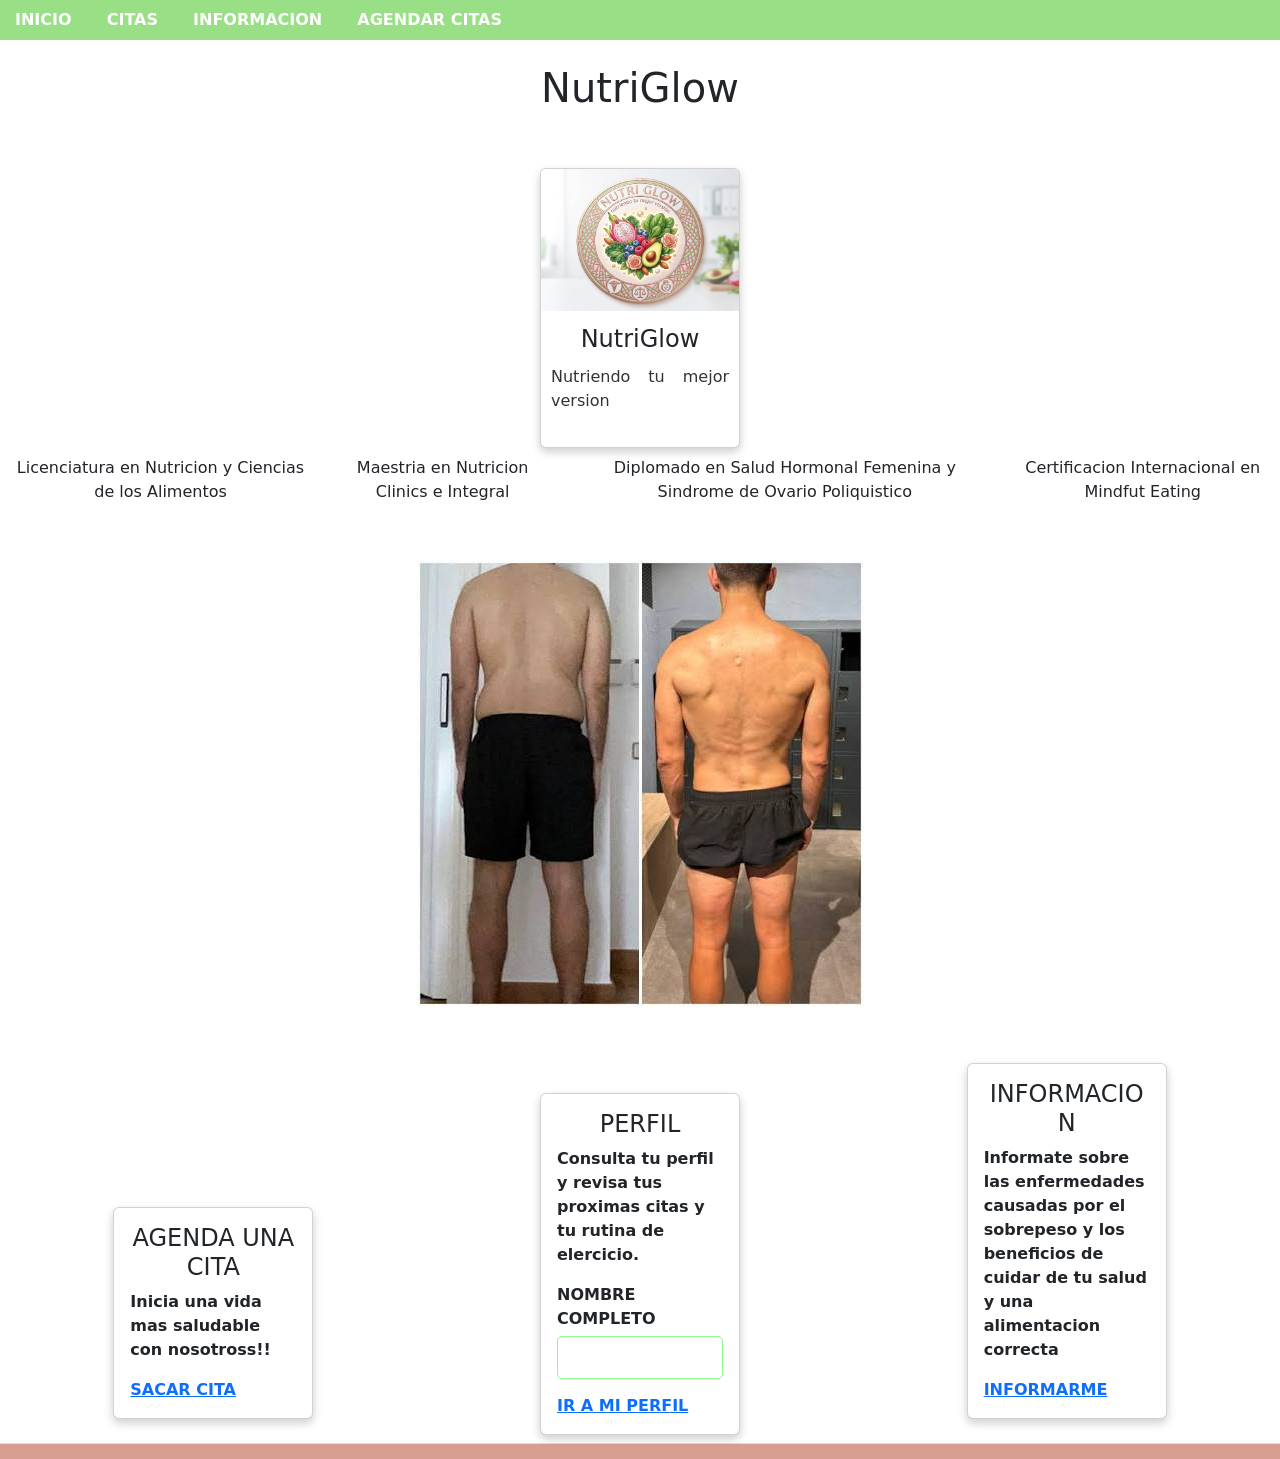
<file: index.html>
<!DOCTYPE html>
<html lang="en">
<head>
    <meta charset="UTF-8">
    <meta name="viewport" content="width=device-width, initial-scale=1.0">
    <title>NutriGlow</title>
    <link rel="stylesheet" href="estilos.css"> 
     <link href="https://cdn.jsdelivr.net/npm/bootstrap@5.3.8/dist/css/bootstrap.min.css" rel="stylesheet" integrity="sha384-sRIl4kxILFvY47J16cr9ZwB07vP4J8+LH7qKQnuqkuIAvNWLzeN8tE5YBujZqJLB" crossorigin="anonymous">
      <style>
       input[type="submit"]:hover {
      background-color: #2e8b57; 
      }
      </style>
    </head>
<body>
<center>
 <div class="navbar">
    <div>
    <a href="index.html">INICIO</a>
    <a href="citas.html">CITAS</a>
    <a href="Informacion.html">INFORMACION</a>
    <a href="agenda_citas.html">AGENDAR CITAS</a>
    </div>
    </div>
    <br>
    <center><h1>NutriGlow</h1></center>
    <br>
    <br>
    <center>
     <div class="card">
    <img src="logo.jpeg" width="500px" height="700px">
    <div class="card-content">
      <div class="card-title">NutriGlow</div>
      <div class="card-description">
      Nutriendo tu mejor version
      </div>
     <br>
    </center>
    <center>
     <div class="d-flex divide-x">
  <div class="px-3 py-2">Licenciatura en Nutricion y Ciencias de los Alimentos</div>
  <div class="px-3 py-2">Maestria en Nutricion Clinics e Integral</div>
  <div class="px-3 py-2">Diplomado en Salud Hormonal Femenina y Sindrome de Ovario Poliquistico</div>
  <div class="px-3 py-2">Certificacion Internacional en Mindfut Eating</div>
</div>
<br>
<br>
</center>
 <div id="carouselExampleFade" class="carousel slide carousel-fade">
  <div class="carousel-inner">
    <div class="carousel-item active">
      <img src="logro6.jpg" class="d-block w-30" alt="...">
    </div>
    <div class="carousel-item">
      <img src="logro1.jpg" class="d-block w-30" alt="...">
    </div>
    <div class="carousel-item">
      <img src="logro2.jpg" class="d-block w-30" alt="...">
    </div>
    <div class="carousel-item">
      <img src="logro5.jpg" class="d-block w-30" alt="...">
    </div>
    <div class="carousel-item">
      <img src="logro3.jpg" class="d-block w-30" alt="...">
    </div>
    <div class="carousel-item">
      <img src="logro4.jpg" class="d-block w-30" alt="...">
    </div>
  </div>
  <button class="carousel-control-prev" type="button" data-bs-target="#carouselExampleFade" data-bs-slide="prev">
    <span class="carousel-control-prev-icon" aria-hidden="true"></span>
    <span class="visually-hidden">Previous</span>
  </button>
  <button class="carousel-control-next" type="button" data-bs-target="#carouselExampleFade" data-bs-slide="next">
    <span class="carousel-control-next-icon" aria-hidden="true"></span>
    <span class="visually-hidden">Next</span>
  </button>
</div>
<br>
<br>
<center>
  <table class="table">
  <thead>
    <tr>
      <th scope="col"><div class="row">
  <div class="sm:col-6 mb-3 sm:mb-0">
    <div class="card">
      <div class="card-body">
        <h4 class="card-title">AGENDA UNA CITA</h4>
        <p class="card-text">Inicia una vida mas saludable con nosotross!!</p>
        <a href="citas.html" class="btn-solid theme-primary">SACAR CITA</a>
      </div>
    </div>
  </div></th>
      <th scope="col"> <div class="sm:col-6">
    <div class="card">
      <div class="card-body">
        <h4 class="card-title">PERFIL</h4>
        <p class="card-text">Consulta tu perfil y revisa tus proximas citas y tu rutina de elercicio.</p>
         <label for="NOMBRE">NOMBRE COMPLETO</label>
       <input type="text" name="NOMBRE">
        <a href="perfil.html" class="btn-solid theme-primary">IR A MI PERFIL</a>
      </div>
    </div>
  </div></th>
      <th scope="col"><div class="row">
  <div class="sm:col-6 mb-3 sm:mb-0">
    <div class="card">
      <div class="card-body">
        <h4 class="card-title">INFORMACION</h4>
        <p class="card-text">Informate sobre las enfermedades causadas por el sobrepeso y los beneficios de cuidar de tu salud y una alimentacion correcta</p>
        <a href="Informacion.html" class="btn-solid theme-primary">INFORMARME</a>
      </div>
    </div>
  </div>
</div></th>
    </tr>
  </thead>
  <tbody>
  <tr> 
  </tbody>
</table>
</center>
 <script src="https://cdn.jsdelivr.net/npm/bootstrap@5.3.8/dist/js/bootstrap.bundle.min.js" integrity="sha384-FKyoEForCGlyvwx9Hj09JcYn3nv7wiPVlz7YYwJrWVcXK/BmnVDxM+D2scQbITxI" crossorigin="anonymous"></script>   
</center>   
</body>
</html>
</file>
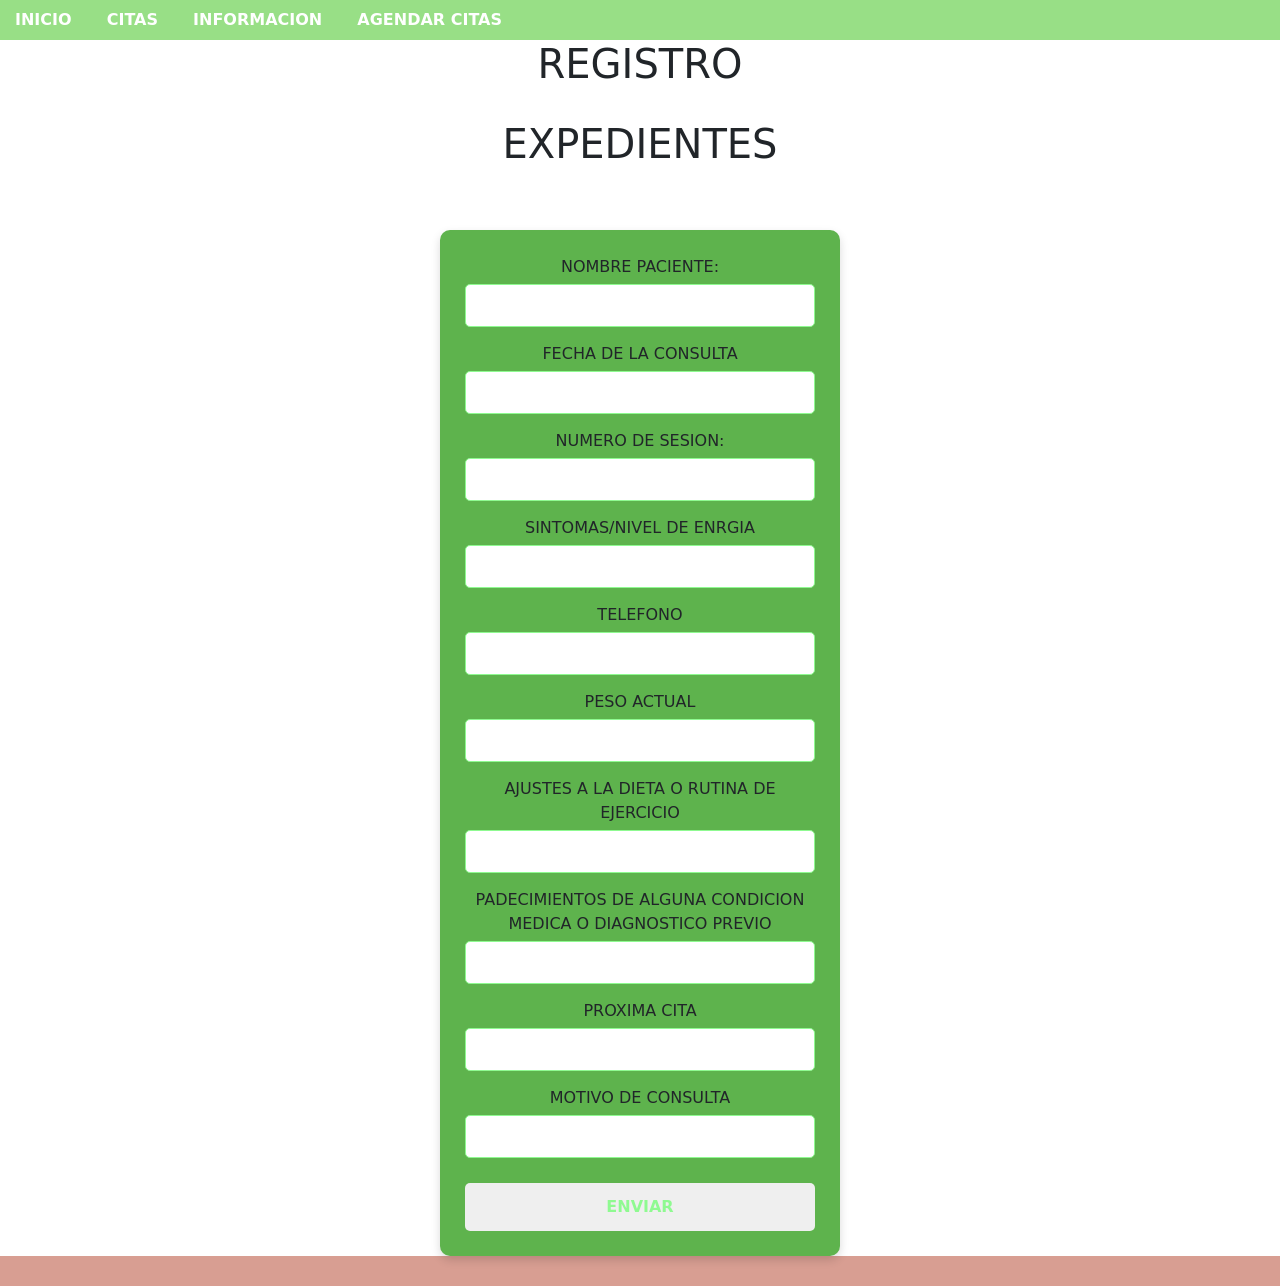
<file: agenda_citas.html>
<!DOCTYPE html>
<html lang="en">
<head>
    <meta charset="UTF-8">
    <meta name="viewport" content="width=device-width, initial-scale=1.0">
     <title>NutriGlow</title>
    <link rel="stylesheet" href="estilos.css"> 
     <link href="https://cdn.jsdelivr.net/npm/bootstrap@5.3.8/dist/css/bootstrap.min.css" rel="stylesheet" integrity="sha384-sRIl4kxILFvY47J16cr9ZwB07vP4J8+LH7qKQnuqkuIAvNWLzeN8tE5YBujZqJLB" crossorigin="anonymous">
</head>
<body>
     <center>
   <div class="navbar">
    <div>
    <a href="index.html">INICIO</a>
    <a href="citas.html">CITAS</a>
    <a href="Informacion.html">INFORMACION</a>
    <a href="agenda_citas.html">AGENDAR CITAS</a>
    </div>
    </div>
     </center>
 <center>
      <h1>REGISTRO</h1> <br/>
      <h1>EXPEDIENTES</h1> <br/>
      <div class="formulario-box">
      <form method="post"> 
       <label for="NOMBRE">NOMBRE PACIENTE:</label>
       <input type="text" name="NOMBRE">
       <label for="CORREO ELECTRONICO">FECHA DE LA CONSULTA</label>
       <input type="text" name="CORREO ELECTRONICO">
        <label for="NOMBRE">NUMERO DE SESION:</label>
       <input type="text" name="NOMBRE">
       <label for="NOMBRE">SINTOMAS/NIVEL DE ENRGIA</label>
       <input type="text" name="NOMBRE">
       <label for="ESCRIBE TU CONTRASEÑA">TELEFONO</label>
       <input type="password" name="ESCRIBE TU CONTRASEÑA">
       <label for="EDAD">PESO ACTUAL</label>
       <input type="number" name="EDAD">
       <label for="NOMBRE">AJUSTES A LA DIETA O RUTINA DE EJERCICIO</label>
       <input type="text" name="NOMBRE">
       <label for="NOMBRE">PADECIMIENTOS DE ALGUNA CONDICION MEDICA O DIAGNOSTICO PREVIO</label>
       <input type="text" name="NOMBRE">
       <label for="NOMBRE">PROXIMA CITA</label>
       <input type="text" name="NOMBRE">
       <label for="NOMBRE">MOTIVO DE CONSULTA</label>
       <input type="text" name="NOMBRE">
       <input type="submit" value="ENVIAR">
      </form>
      </div>  
     </center> 
  <script src="https://cdn.jsdelivr.net/npm/bootstrap@5.3.8/dist/js/bootstrap.bundle.min.js" integrity="sha384-FKyoEForCGlyvwx9Hj09JcYn3nv7wiPVlz7YYwJrWVcXK/BmnVDxM+D2scQbITxI" crossorigin="anonymous"></script>          
</body>
</html>
</file>
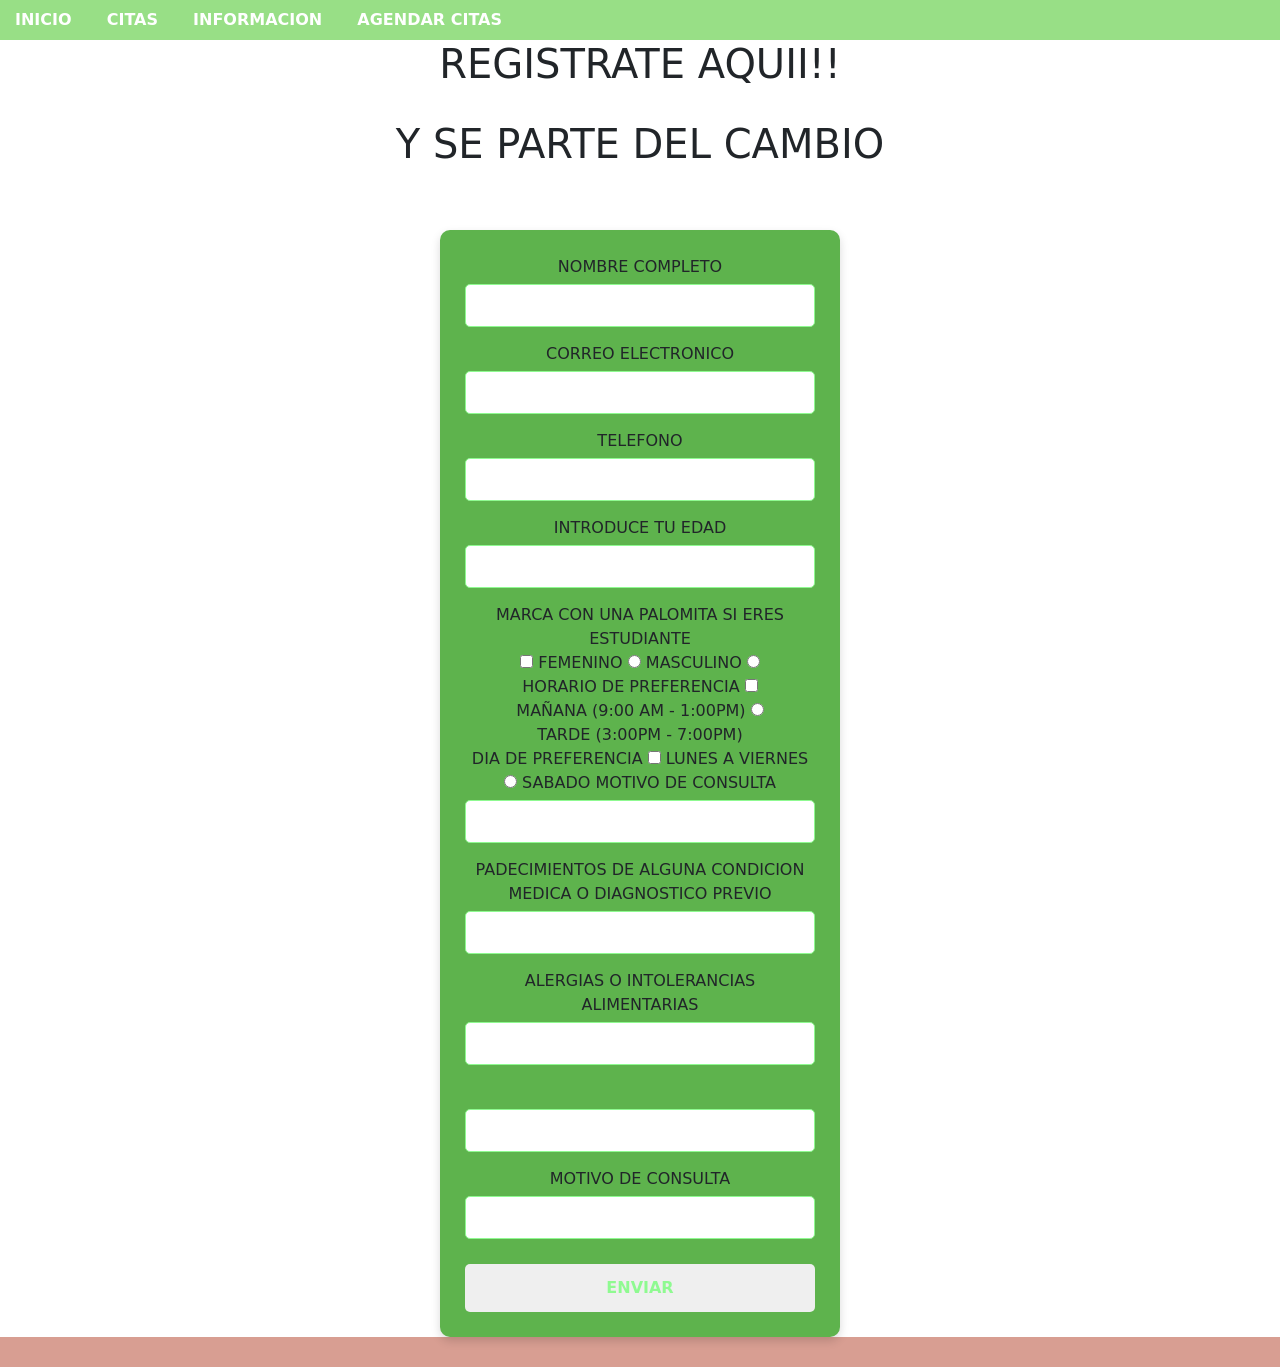
<file: citas.html>
<!DOCTYPE html>
<html lang="en">
<head>
    <meta charset="UTF-8">
    <meta name="viewport" content="width=device-width, initial-scale=1.0">
     <title>NutriGlow</title>
    <link rel="stylesheet" href="estilos.css"> 
     <link href="https://cdn.jsdelivr.net/npm/bootstrap@5.3.8/dist/css/bootstrap.min.css" rel="stylesheet" integrity="sha384-sRIl4kxILFvY47J16cr9ZwB07vP4J8+LH7qKQnuqkuIAvNWLzeN8tE5YBujZqJLB" crossorigin="anonymous">
</head>
<body>
     <center>
    <div class="navbar">
    <div>
    <a href="index.html">INICIO</a>
    <a href="citas.html">CITAS</a>
    <a href="Informacion.html">INFORMACION</a>
    <a href="agenda_citas.html">AGENDAR CITAS</a>
    </div>
    </div>
     </center>
 <center>
      <h1>REGISTRATE AQUII!!</h1> <br/>
      <h1>Y SE PARTE DEL CAMBIO</h1> <br/>
      <div class="formulario-box">
      <form method="post"> 
       <label for="NOMBRE">NOMBRE COMPLETO</label>
       <input type="text" name="NOMBRE">
       <label for="CORREO ELECTRONICO">CORREO ELECTRONICO</label>
       <input type="email" name="CORREO ELECTRONICO">
       <label for="ESCRIBE TU CONTRASEÑA">TELEFONO</label>
       <input type="password" name="ESCRIBE TU CONTRASEÑA">
       <label for="EDAD">INTRODUCE TU EDAD</label>
       <input type="number" name="EDAD">
       <label for="Intereses personales">MARCA CON UNA PALOMITA SI ERES ESTUDIANTE</label>
       <input type="checkbox" name="Intereses personales">
       <label for="GENERO">FEMENINO</label>
       <input type="radio" name="GENERO">
       <label for="GENERO">MASCULINO</label>
       <input type="radio" name="GENERO">
        <label for="Intereses personales">HORARIO DE PREFERENCIA</label>
       <input type="checkbox" name="Intereses personales">
       <label for="GENERO">MAÑANA (9:00 AM - 1:00PM) </label>
       <input type="radio" name="GENERO">
       <label for="GENERO">TARDE (3:00PM - 7:00PM)</label>
        <label for="Intereses personales">DIA DE PREFERENCIA</label>
       <input type="checkbox" name="Intereses personales">
       <label for="GENERO">LUNES A VIERNES </label>
       <input type="radio" name="GENERO">
       <label for="GENERO">SABADO</label>
       <label for="NOMBRE">MOTIVO DE CONSULTA</label>
       <input type="text" name="NOMBRE">
       <label for="NOMBRE">PADECIMIENTOS DE ALGUNA CONDICION MEDICA O DIAGNOSTICO PREVIO</label>
       <input type="text" name="NOMBRE">
       <label for="NOMBRE">ALERGIAS O INTOLERANCIAS ALIMENTARIAS</label>
       <input type="text" name="NOMBRE">
       <label for="NOMBRE"></label>
       <input type="text" name="NOMBRE">
       <label for="NOMBRE">MOTIVO DE CONSULTA</label>
       <input type="text" name="NOMBRE">
       <input type="submit" value="ENVIAR">
      </form>
      </div>  
     </center> 
  <script src="https://cdn.jsdelivr.net/npm/bootstrap@5.3.8/dist/js/bootstrap.bundle.min.js" integrity="sha384-FKyoEForCGlyvwx9Hj09JcYn3nv7wiPVlz7YYwJrWVcXK/BmnVDxM+D2scQbITxI" crossorigin="anonymous"></script>          
</body>
</html>
</file>
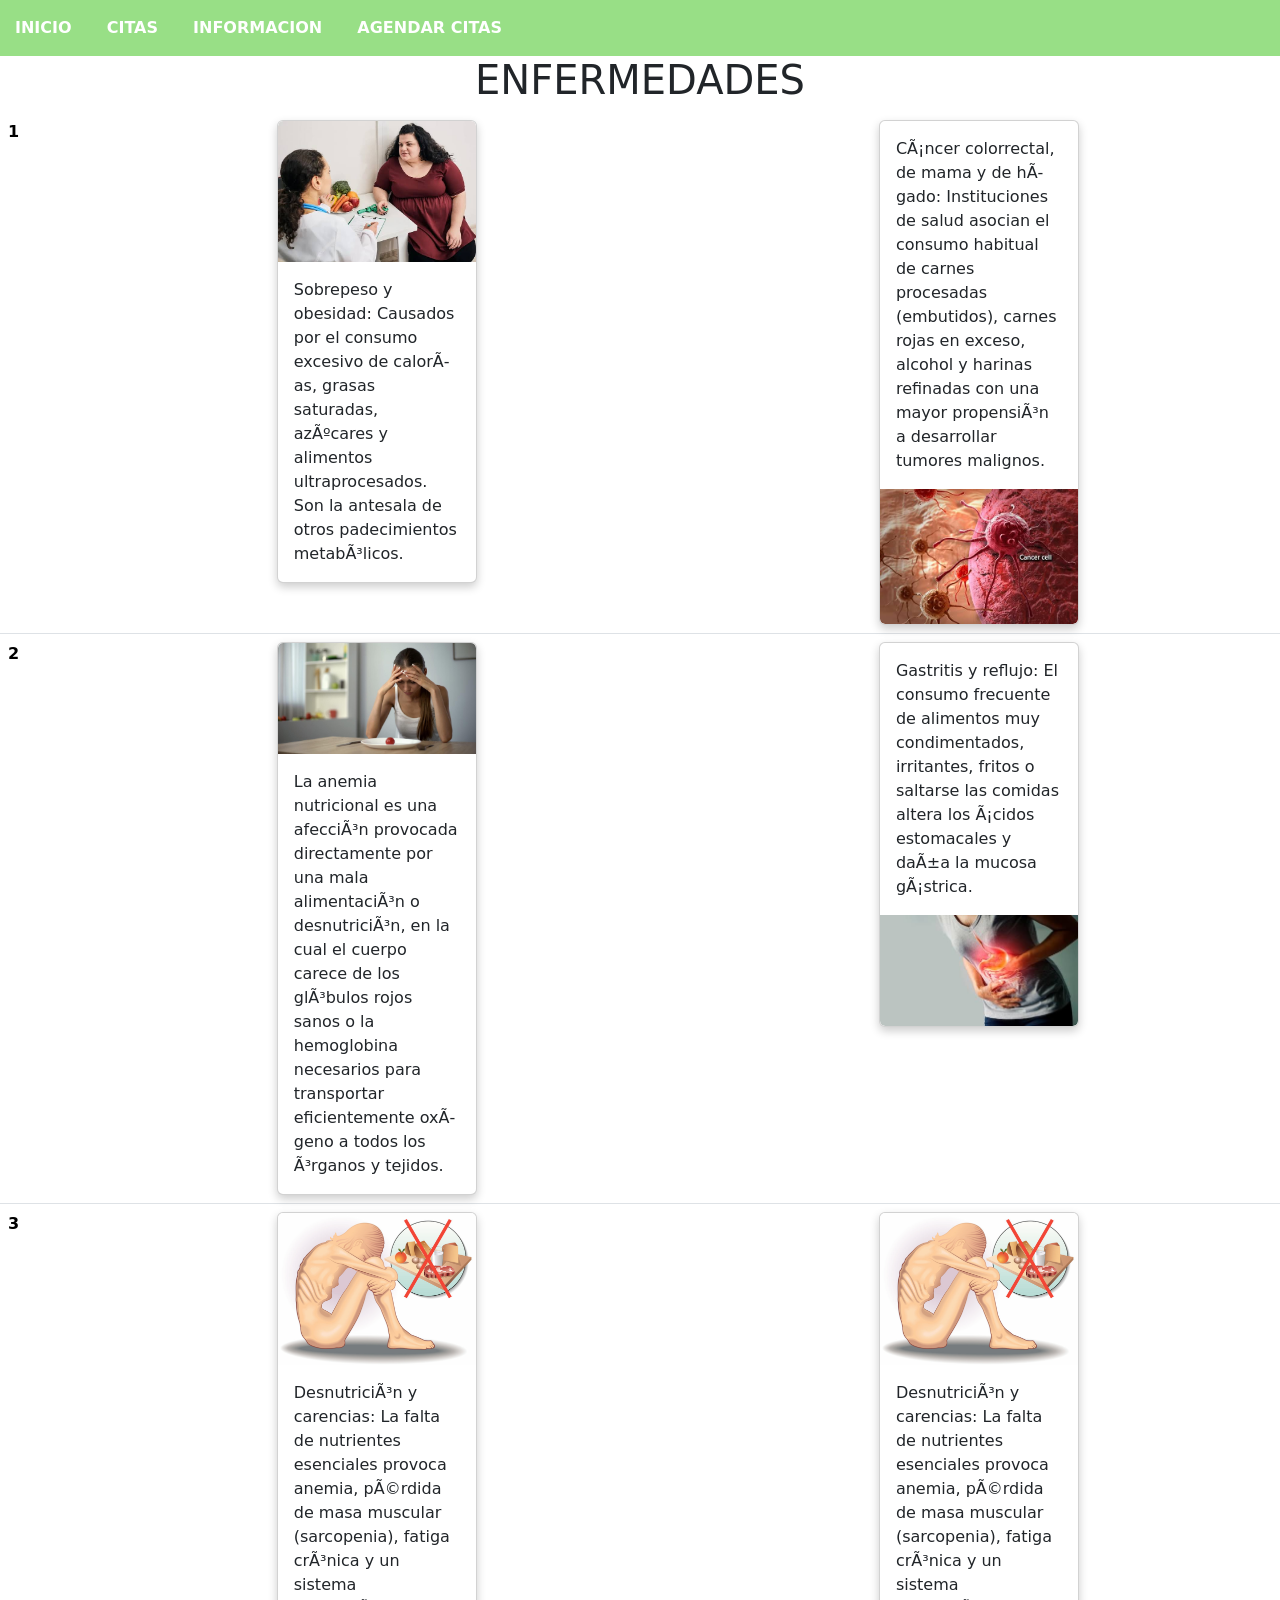
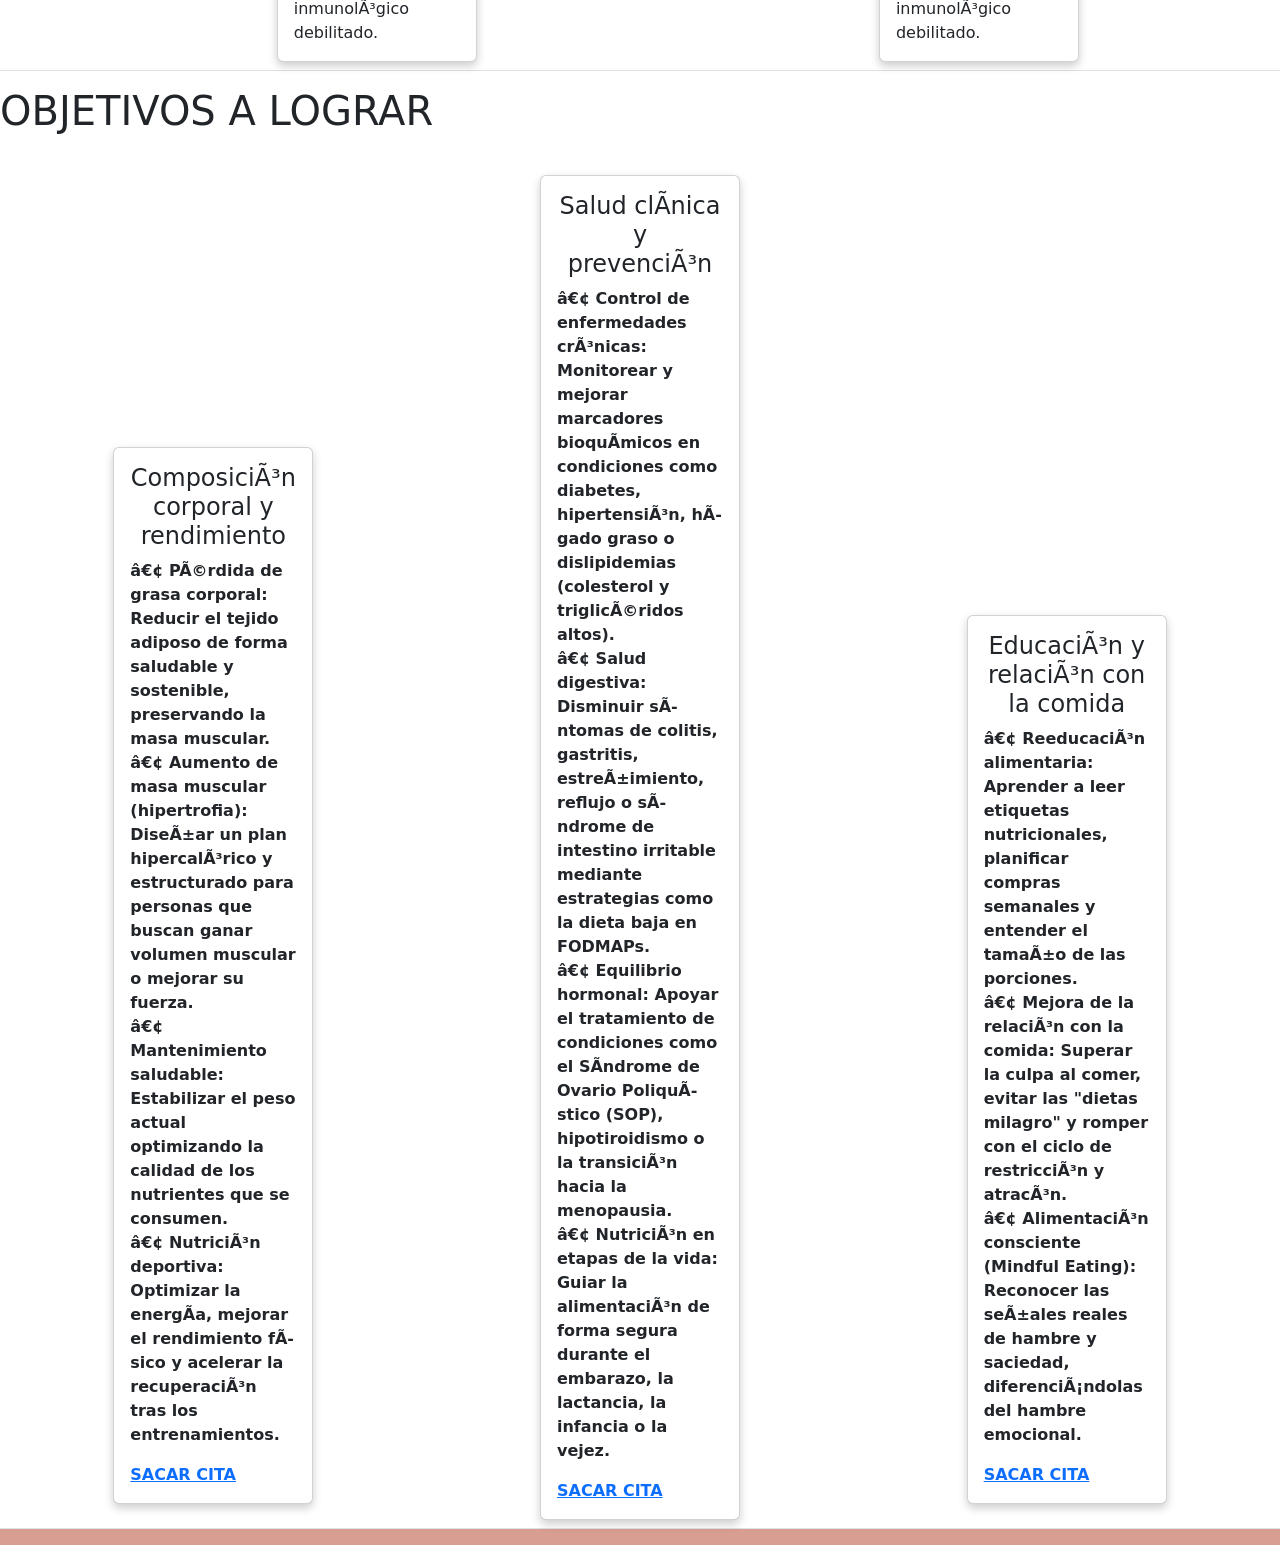
<file: Informacion.html>
<!DOCTYPE html>
<html lang="en">
    <title>NutriGlow</title>
    <link rel="stylesheet" href="estilos.css"> 
     <link href="https://cdn.jsdelivr.net/npm/bootstrap@5.3.8/dist/css/bootstrap.min.css" rel="stylesheet" integrity="sha384-sRIl4kxILFvY47J16cr9ZwB07vP4J8+LH7qKQnuqkuIAvNWLzeN8tE5YBujZqJLB" crossorigin="anonymous">
<head>
<body>
  <center>
 <div class="navbar">
   <div class="navbar">
    <div>
    <a href="index.html">INICIO</a>
    <a href="citas.html">CITAS</a>
    <a href="Informacion.html">INFORMACION</a>
    <a href="agenda_citas.html">AGENDAR CITAS</a>
    </div>
    </div>
    </center>
    <center>
      <h1>ENFERMEDADES</h1>
     <table class="table">
  <tbody>
    <tr>
      <th scope="row">1</th>
      <td><div class="card" style="width: 18rem;">
  <img src="sobrepeso.jpg" class="card-img-top" alt="...">
  <div class="card-body">
    <p class="card-text">Sobrepeso y obesidad: Causados por el consumo excesivo de calorías, grasas saturadas, azúcares y alimentos ultraprocesados. Son la antesala de otros padecimientos metabólicos.</p>
  </div>
</div></td>
      <td><div class="card" style="width: 18rem;">
  <div class="card-body">
    <p class="card-text">Cáncer colorrectal, de mama y de hígado: Instituciones de salud asocian el consumo habitual de carnes procesadas (embutidos), carnes rojas en exceso, alcohol y harinas refinadas con una mayor propensión a desarrollar tumores malignos.</p>
  </div>
  <img src="cancer.jpg" class="card-img-bottom" alt="...">
</div></td>
    </tr>
    <tr>
      <th scope="row">2</th>
      <td><div class="card" style="width: 18rem;">
  <img src="anemia.jpg" class="card-img-top" alt="...">
  <div class="card-body">
    <p class="card-text">La anemia nutricional es una afección provocada directamente por una mala alimentación o desnutrición, en la cual el cuerpo carece de los glóbulos rojos sanos o la hemoglobina necesarios para transportar eficientemente oxígeno a todos los órganos y tejidos.</p>
  </div>
</div></td>
      <td><div class="card" style="width: 18rem;">
  <div class="card-body">
    <p class="card-text">Gastritis y reflujo: El consumo frecuente de alimentos muy condimentados, irritantes, fritos o saltarse las comidas altera los ácidos estomacales y daña la mucosa gástrica.</p>
  </div>
  <img src="gastritis.jpg" class="card-img-bottom" alt="...">
</div></td>
    </tr>
    <tr>
      <th scope="row">3</th>
      <td><div class="card" style="width: 18rem;">
  <img src="desnutricion.jpg" class="card-img-top" alt="...">
  <div class="card-body">
    <p class="card-text">Desnutrición y carencias: La falta de nutrientes esenciales provoca anemia, pérdida de masa muscular (sarcopenia), fatiga crónica y un sistema inmunológico debilitado.</p>
  </div>
</div></td>
      <td><div class="card" style="width: 18rem;">
  <img src="desnutricion.jpg" class="card-img-top" alt="...">
  <div class="card-body">
    <p class="card-text">Desnutrición y carencias: La falta de nutrientes esenciales provoca anemia, pérdida de masa muscular (sarcopenia), fatiga crónica y un sistema inmunológico debilitado.</p>
  </div>
</div></td>
    </tr>
  </tbody>
</table>
 </center>
<h1>OBJETIVOS A LOGRAR</h1>
<br>
<table class="table">
  <thead>
    <tr>
      <th scope="col"><div class="card w-75 mb-3">
  <div class="card-body">
    <h4 class="card-title">Composición corporal y rendimiento</h4>
    <p class="card-text">• Pérdida de grasa corporal: Reducir el tejido adiposo de forma saludable y sostenible, preservando la masa muscular.<br>
• Aumento de masa muscular (hipertrofia): Diseñar un plan hipercalórico y estructurado para personas que buscan ganar volumen muscular o mejorar su fuerza.<br>
• Mantenimiento saludable: Estabilizar el peso actual optimizando la calidad de los nutrientes que se consumen.<br>
• Nutrición deportiva: Optimizar la energía, mejorar el rendimiento físico y acelerar la recuperación tras los entrenamientos.<br></p>
    <a href="citas.html" class="btn-solid theme-primary">SACAR CITA</a>
  </div>
</div></th>
      <th scope="col"><div class="card w-50">
  <div class="card-body">
    <h4 class="card-title">Salud clínica y prevención</h4>
    <p class="card-text">• Control de enfermedades crónicas: Monitorear y mejorar marcadores bioquímicos en condiciones como diabetes, hipertensión, hígado graso o dislipidemias (colesterol y triglicéridos altos).<br>
• Salud digestiva: Disminuir síntomas de colitis, gastritis, estreñimiento, reflujo o síndrome de intestino irritable mediante estrategias como la dieta baja en FODMAPs.<br>
• Equilibrio hormonal: Apoyar el tratamiento de condiciones como el Síndrome de Ovario Poliquístico (SOP), hipotiroidismo o la transición hacia la menopausia.<br>
• Nutrición en etapas de la vida: Guiar la alimentación de forma segura durante el embarazo, la lactancia, la infancia o la vejez.<br></p>
    <a href="citas.html" class="btn-solid theme-primary">SACAR CITA</a>
  </div>
</div></th>
      <th scope="col"><div class="card w-75 mb-3">
  <div class="card-body">
    <h4 class="card-title">Educación y relación con la comida</h4>
    <p class="card-text">• Reeducación alimentaria: Aprender a leer etiquetas nutricionales, planificar compras semanales y entender el tamaño de las porciones.<br>
• Mejora de la relación con la comida: Superar la culpa al comer, evitar las "dietas milagro" y romper con el ciclo de restricción y atracón.<br>
• Alimentación consciente (Mindful Eating): Reconocer las señales reales de hambre y saciedad, diferenciándolas del hambre emocional.<br></p>
    <a href="citas.html" class="btn-solid theme-primary">SACAR CITA</a>
  </div>
</div></th>
    </tr>
  </table> 
 <script src="https://cdn.jsdelivr.net/npm/bootstrap@5.3.8/dist/js/bootstrap.bundle.min.js" integrity="sha384-FKyoEForCGlyvwx9Hj09JcYn3nv7wiPVlz7YYwJrWVcXK/BmnVDxM+D2scQbITxI" crossorigin="anonymous"></script> 
</center>
</body>
</html>
</file>
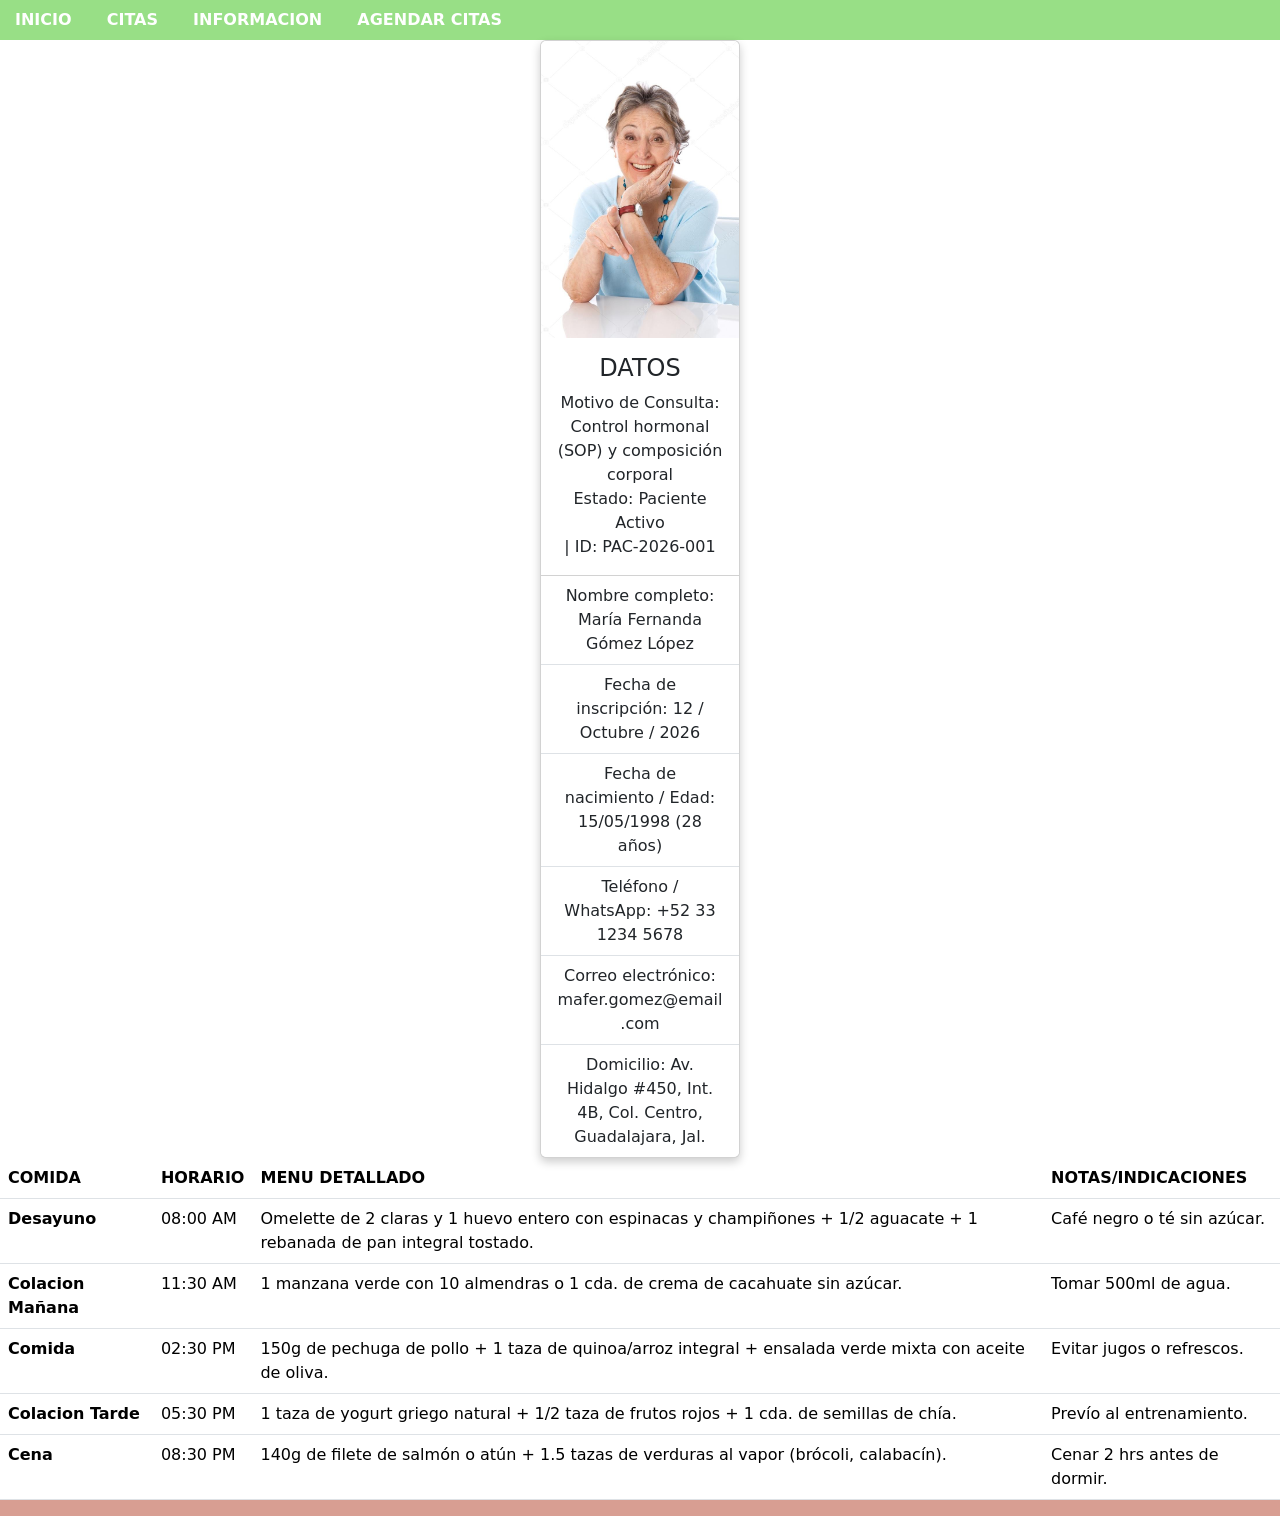
<file: perfil.html>
<!DOCTYPE html>
<html lang="en">
<head>
    <meta charset="UTF-8">
    <meta name="viewport" content="width=device-width, initial-scale=1.0">
     <title>NutriGlow</title>
    <link rel="stylesheet" href="estilos.css"> 
     <link href="https://cdn.jsdelivr.net/npm/bootstrap@5.3.8/dist/css/bootstrap.min.css" rel="stylesheet" integrity="sha384-sRIl4kxILFvY47J16cr9ZwB07vP4J8+LH7qKQnuqkuIAvNWLzeN8tE5YBujZqJLB" crossorigin="anonymous">
</head>
<body>
  <div class="navbar">
    <div>
    <a href="index.html">INICIO</a>
    <a href="citas.html">CITAS</a>
    <a href="Informacion.html">INFORMACION</a>
    <a href="agenda_citas.html">AGENDAR CITAS</a>
    </div>
    </div>
<center>    
    <div class="card" style="width: 18rem;">
  <img src="fotoseñora.jpg" class="card-img-top" alt="...">
  <div class="card-body">
    <h4 class="card-title">DATOS</h4>
    <p class="card-text">Motivo de Consulta: Control hormonal (SOP) y composición corporal<br>
Estado: Paciente Activo <br>
| ID: PAC-2026-001<br></p>
  </div>
  <ul class="list-group list-group-flush">
    <li class="list-group-item">Nombre completo: María Fernanda Gómez López</li>
    <li class="list-group-item">Fecha de inscripción: 12 / Octubre / 2026</li>
    <li class="list-group-item">Fecha de nacimiento / Edad: 15/05/1998 (28 años)</li>
    <li class="list-group-item">Teléfono / WhatsApp: +52 33 1234 5678</li>
    <li class="list-group-item">Correo electrónico: mafer.gomez@email.com</li>
    <li class="list-group-item">Domicilio: Av. Hidalgo #450, Int. 4B, Col. Centro, Guadalajara, Jal.</li>
  </ul>
</div>
</center>
<center>
<table class="table">
  <thead>
    <tr>
      <th scope="col">COMIDA</th>
      <th scope="col">HORARIO</th>
      <th scope="col">MENU DETALLADO</th>
      <th scope="col">NOTAS/INDICACIONES</th>
    </tr>
  </thead>
  <tbody>
    <tr>
      <th scope="row">Desayuno</th>
      <td>08:00 AM</td>
      <td>Omelette de 2 claras y 1 huevo entero con espinacas y champiñones + 1/2 aguacate + 1 rebanada de pan integral tostado.</td>
      <td>Café negro o té sin azúcar.</td>
    </tr>
    <tr>
      <th scope="row">Colacion Mañana</th>
      <td>11:30 AM</td>
      <td>1 manzana verde con 10 almendras o 1 cda. de crema de cacahuate sin azúcar.</td>
      <td>Tomar 500ml de agua.</td>
    </tr>
    <tr>
      <th scope="row">Comida</th>
      <td>02:30 PM</td>
      <td>150g de pechuga de pollo + 1 taza de quinoa/arroz integral + ensalada verde mixta con aceite de oliva.</td>
      <td>Evitar jugos o refrescos.</td>
    </tr>
    <tr>
      <th scope="row">Colacion Tarde</th>
      <td>05:30 PM</td>
      <td>1 taza de yogurt griego natural + 1/2 taza de frutos rojos + 1 cda. de semillas de chía.</td>
      <td>Prevío al entrenamiento.</td>
    </tr>
    <tr>
      <th scope="row">Cena</th>
      <td>08:30 PM</td>
      <td>140g de filete de salmón o atún + 1.5 tazas de verduras al vapor (brócoli, calabacín).</td>
      <td>Cenar 2 hrs antes de dormir.</td>
    </tr>
  </tbody>
</table>
</center>
 <script src="https://cdn.jsdelivr.net/npm/bootstrap@5.3.8/dist/js/bootstrap.bundle.min.js" integrity="sha384-FKyoEForCGlyvwx9Hj09JcYn3nv7wiPVlz7YYwJrWVcXK/BmnVDxM+D2scQbITxI" crossorigin="anonymous"></script> 
</body>
</html>
</file>
<file: estilos.css>
html, body {
  margin: 0;
  padding: 0;
  min-height: 100vh;
  background-color: #d89e92; /* Cambia este código hexadecimal por el color que prefieras */
}
.navbar {
    background-color: #fccdcd; 
    padding: 0.5em 0;
}

.navbar ul {
    list-style: none;
    margin: 0;
    padding: 0;
    display: flex; 
    justify-content: center;
}

.navbar {
    background-color: #98df86; 
    padding: 0.5em 0;
}

.navbar ul {
    list-style: none;
    margin: 0;
    padding: 0;
    display: flex; 
    justify-content: center;
}

.navbar li {
    margin: 0 15px;
}

.navbar a {
    text-decoration: none;
    color:white;
    font-weight: bold;
    padding: 10px 15px;
    transition: background-color 0.3s ease;
    border-radius: 5px;
}


.navbar a:hover {
    background-color: #09b125; 
    color: #000;
}
.card {
      max-width: 200px;
      margin: auto;
      background-color: #ffffff;
      border-radius: 5px;
      box-shadow: 0 4px 10px rgba(0,0,0,0.2);
      overflow: hidden;
      transition: transform 0.3s ease;
    }

    .card:hover {
      transform: scale(1.03);
    }

    .card img {
      width: 100%;
      height: auto;
      display: block;
    }

    .card-content {
      padding: 10px;
    }

    .card-title {
      font-size: 1.5em;
      color: #f709af;
      margin-bottom: 05px;
      text-align: center;
    }

    .card-description {
      font-size: 1em;
      color: #333;
      text-align: justify;
    }
    .carrito {
      margin-top: 30px;
      padding: 10px;
      background-color: #eafbea;
      border-radius: 10px;
      max-width: 300px;
      margin-left: auto;
      margin-right: auto;
      box-shadow: 0 2px 5px rgba(0,0,0,0.2);
    }

    .carrito h2 {
      color: #2e8b57;
      margin-bottom: 15px;
      text-align: center;
    }

    .carrito ul {
      list-style: none;
      padding: 0;
    }

    .carrito li {
      padding: 5px 0;
      border-bottom: 1px solid #ccc;
      color: #333;
    }
     /* 1. MARCO DEL FORMULARIO */
.formulario-box {
  background-color: #5eb34d;
  max-width: 400px;
  margin: 30px auto;
  padding: 25px;
  border-radius: 10px;
  box-shadow: 0 4px 10px rgba(0, 0, 0, 0.15);
}

/* 2. ESPACIOS DONDE SE ESCRIBIRÁ (TEXTO, CORREO, CONTRASEÑA, NÚMERO) */
input[type="text"],
input[type="email"],
input[type="password"],
input[type="number"] {
  width: 100%;
  padding: 10px;
  margin-top: 5px;
  margin-bottom: 15px;
  border: 1px solid #8FFA91;
  border-radius: 5px;
  box-sizing: border-box;
  font-size: 14px;
}
input[type="submit"] {
  width: 100%;
  padding: 12px;
  background-color: #2e8b57
F87C63;
  color: #8FFA91;
  border: none;
  border-radius: 5px;
  font-size: 16px;
  font-weight: bold;
  cursor: pointer;
  margin-top: 10px;
}

input[type="submit"]:hover {
background-color: #2e8b57; 
}
</file>
